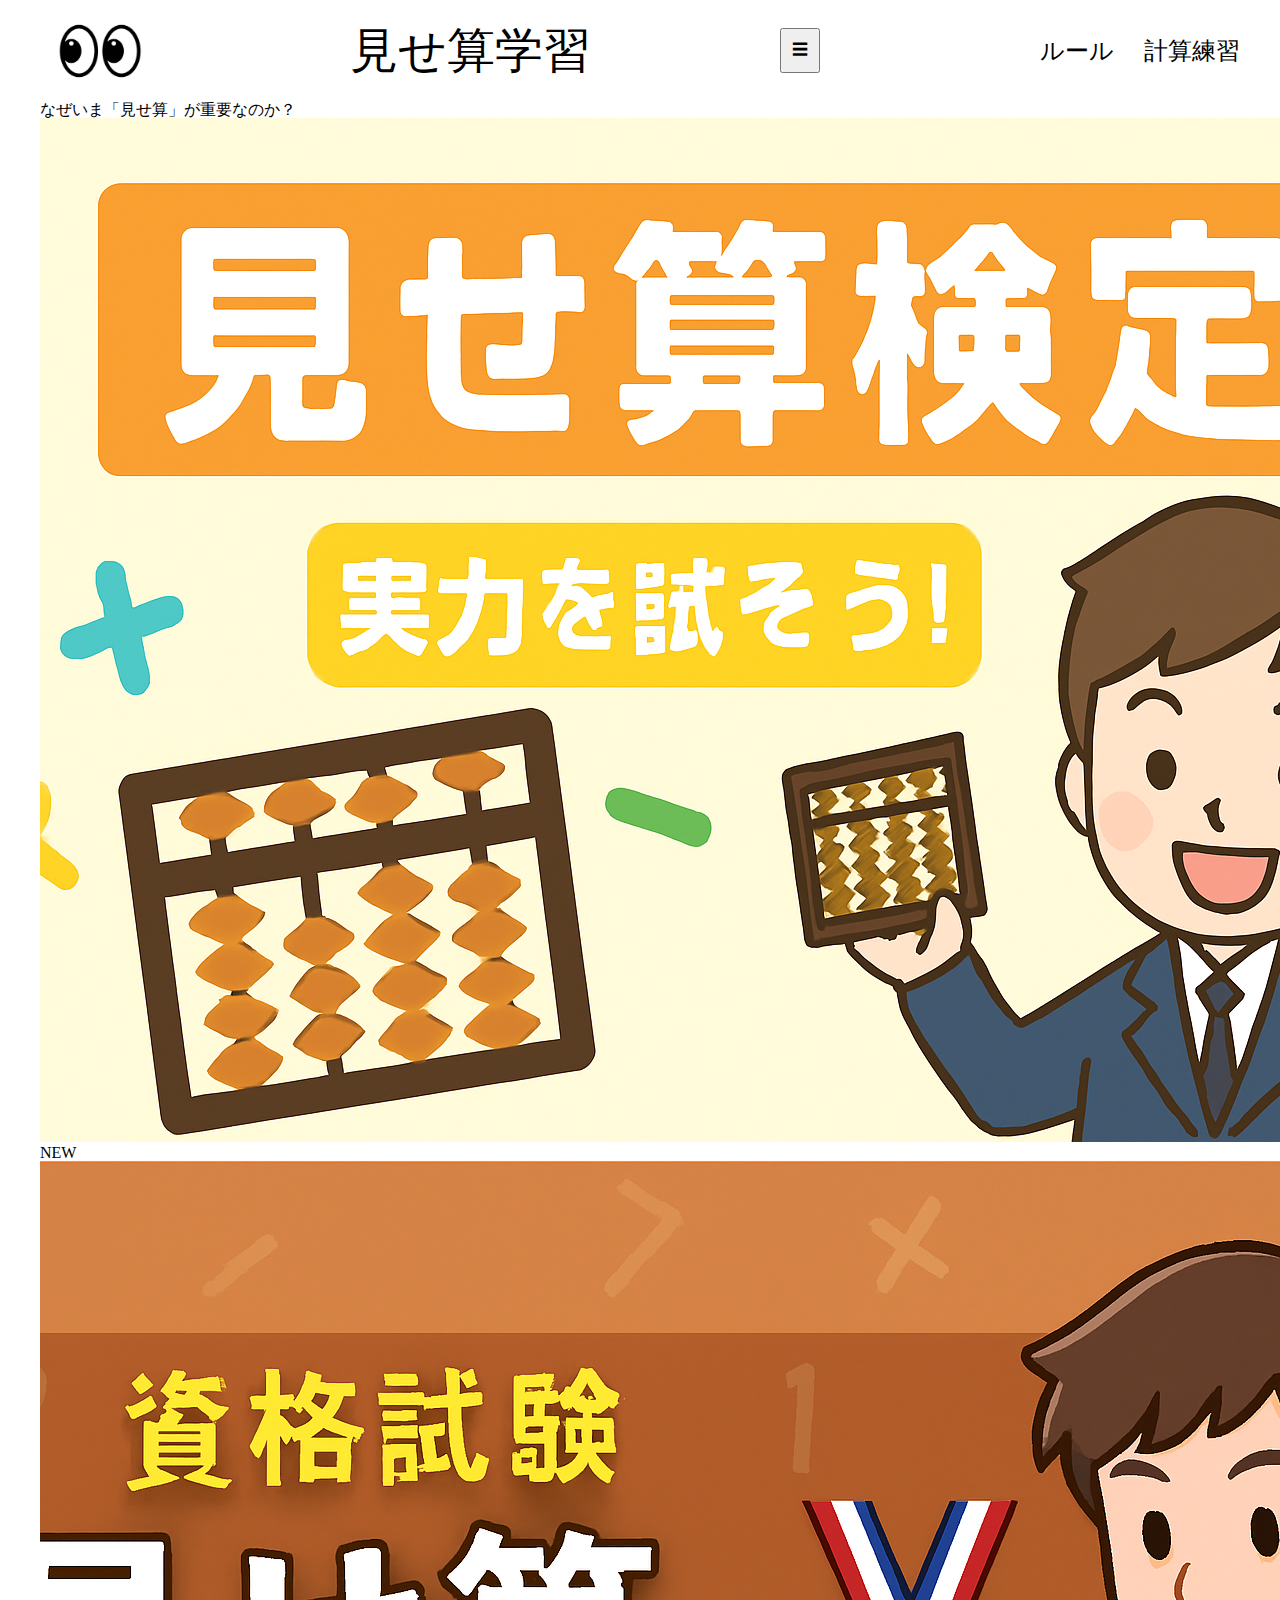
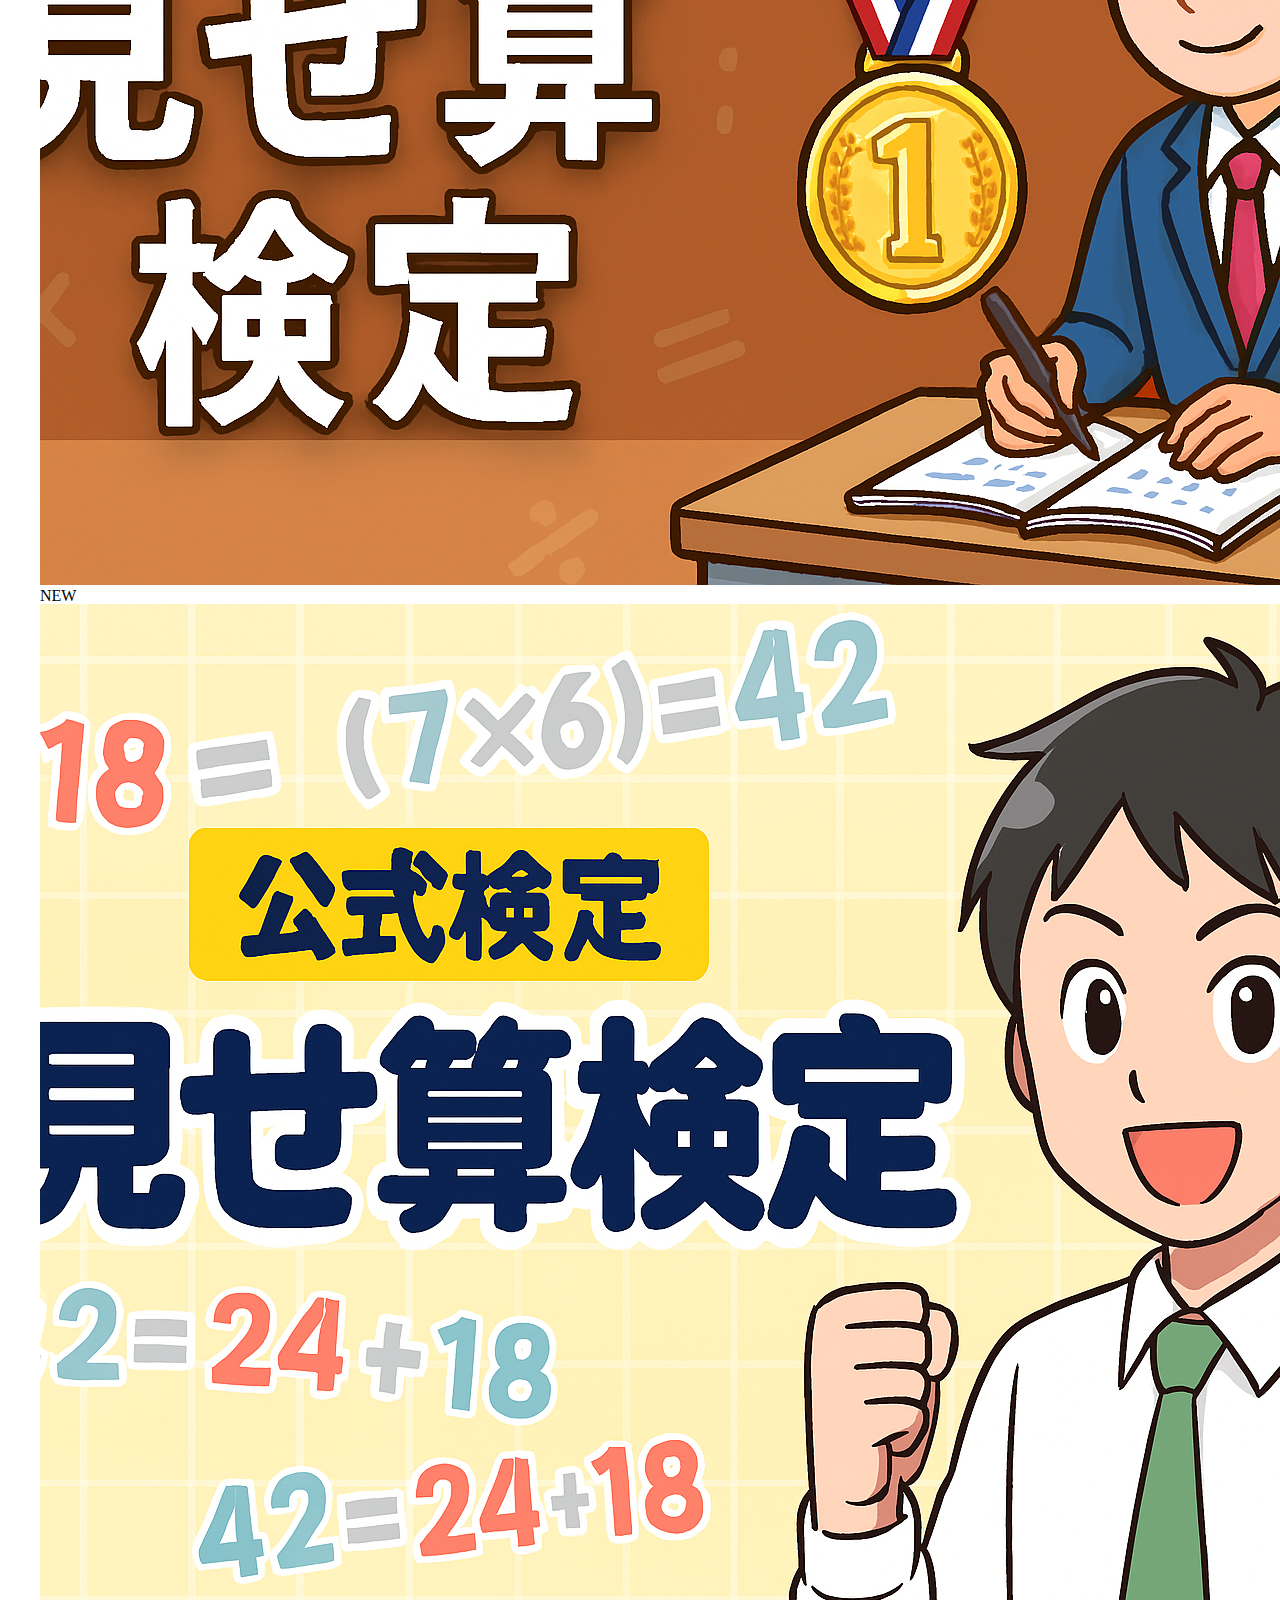
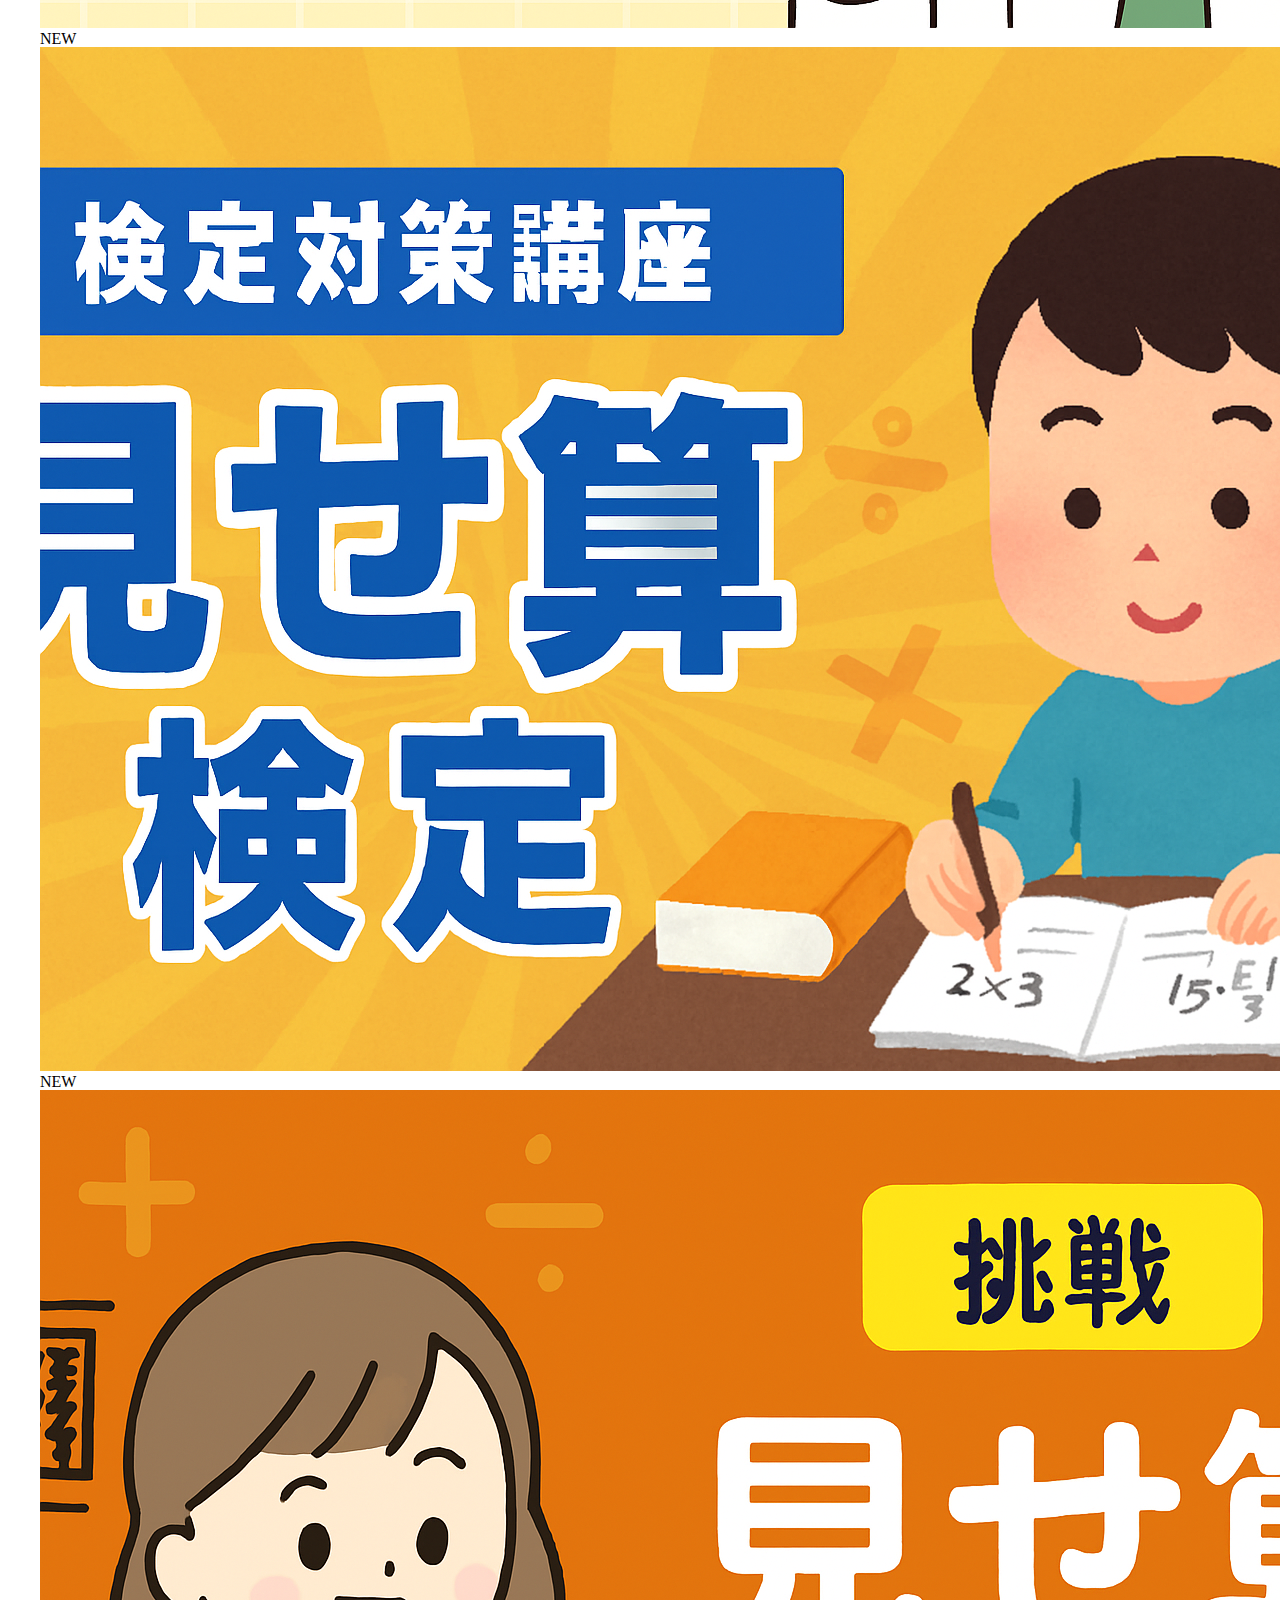
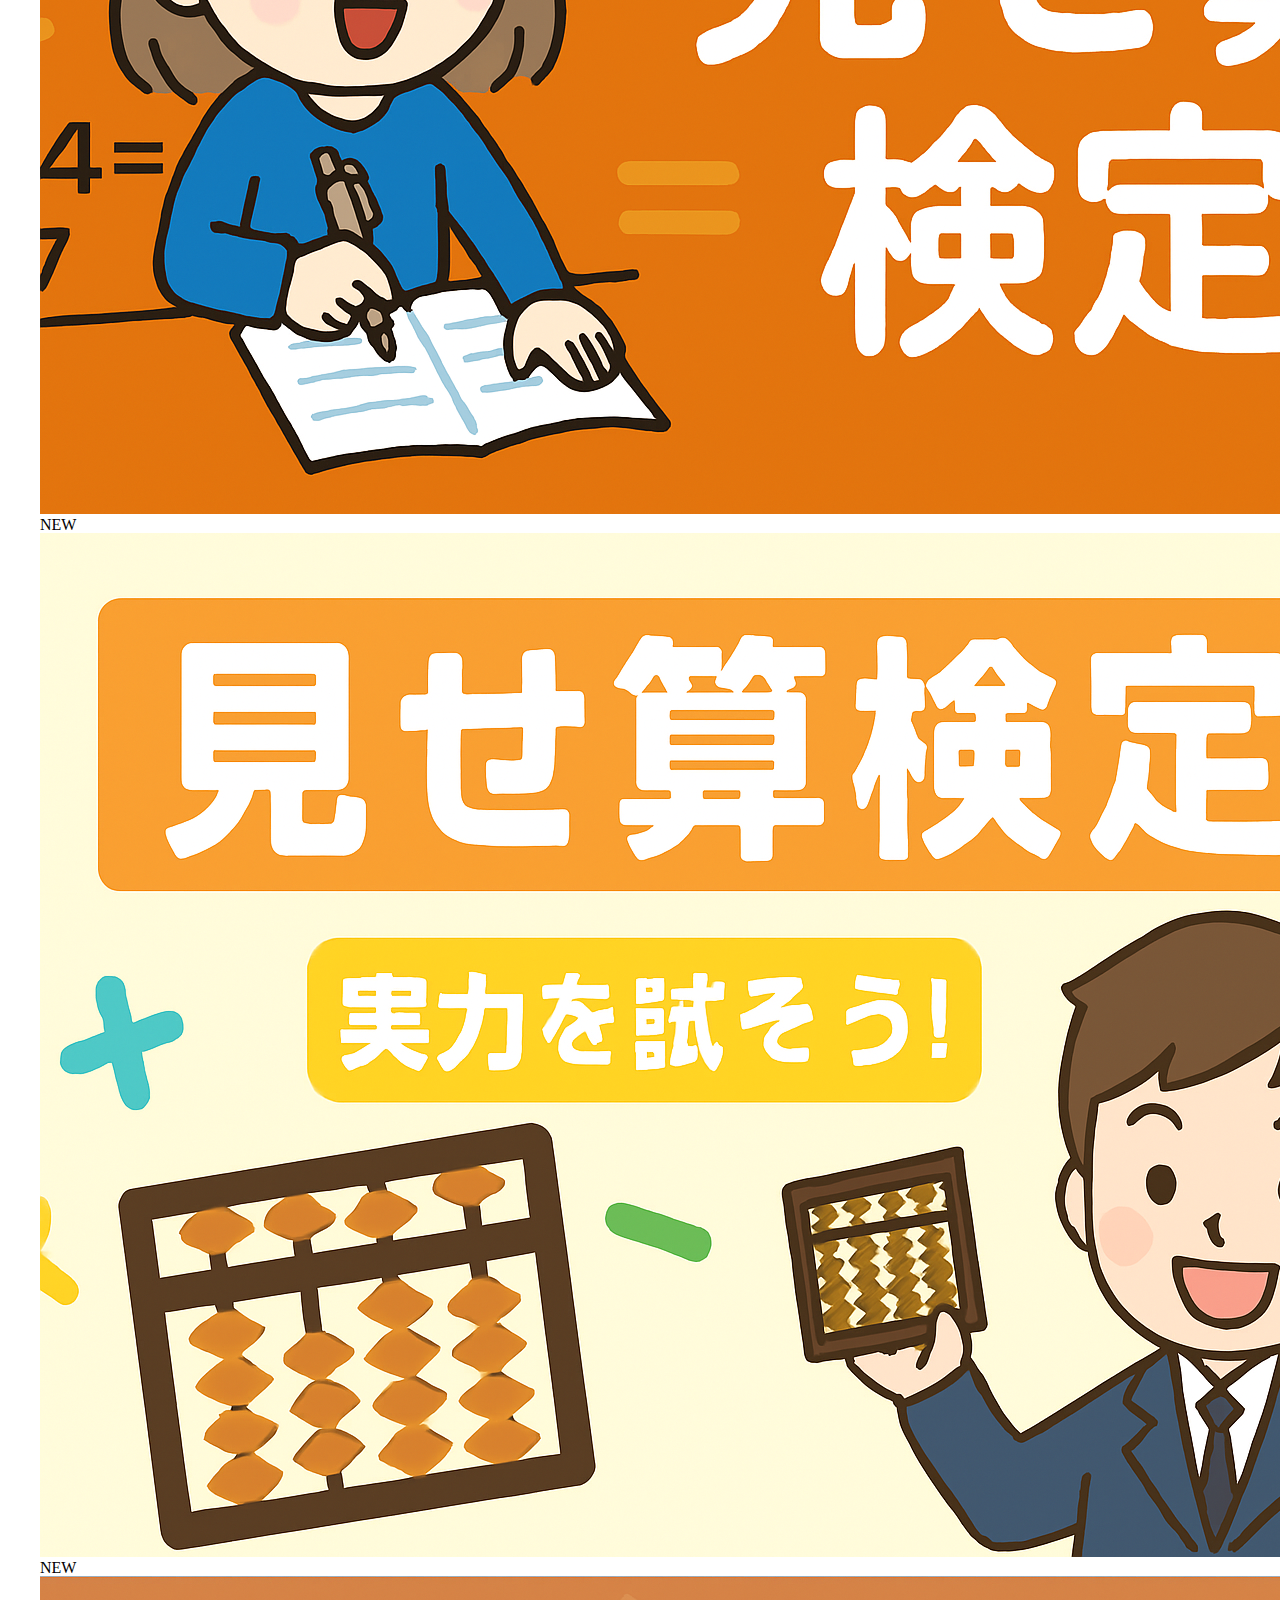
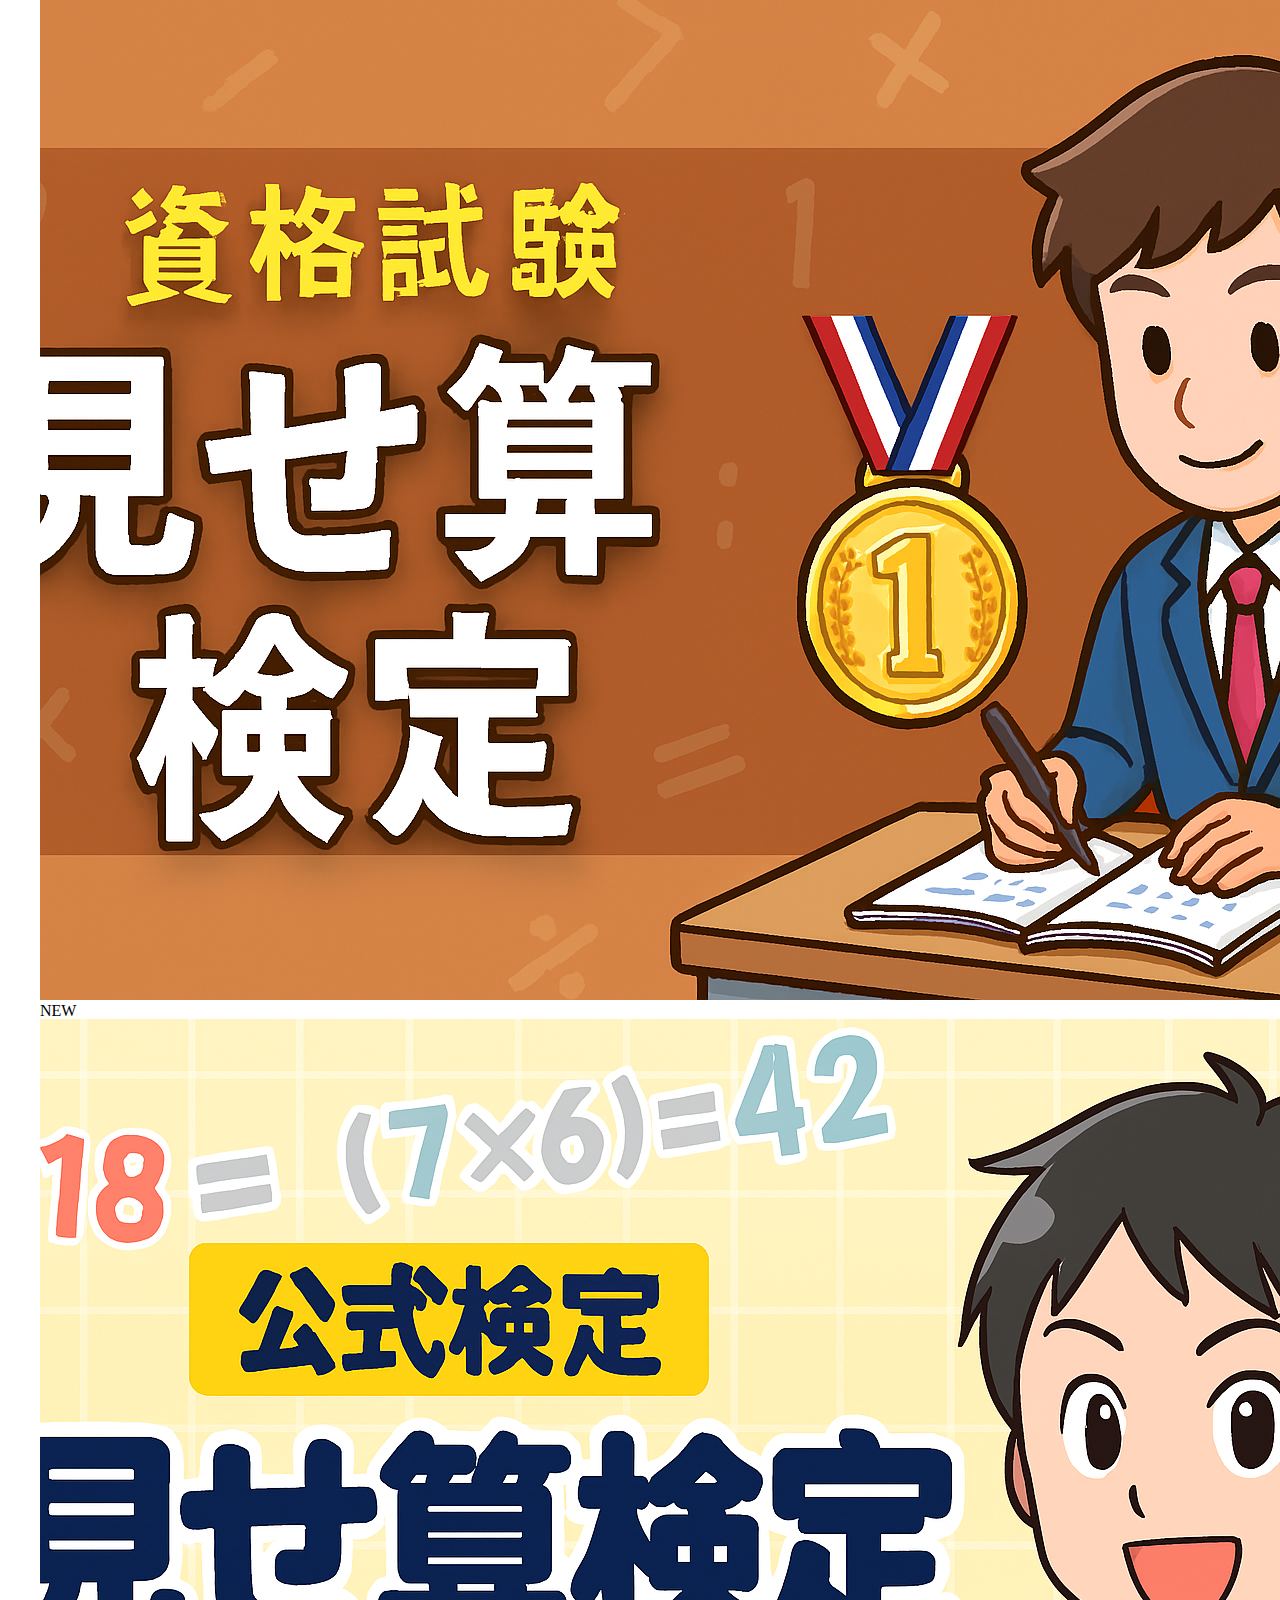
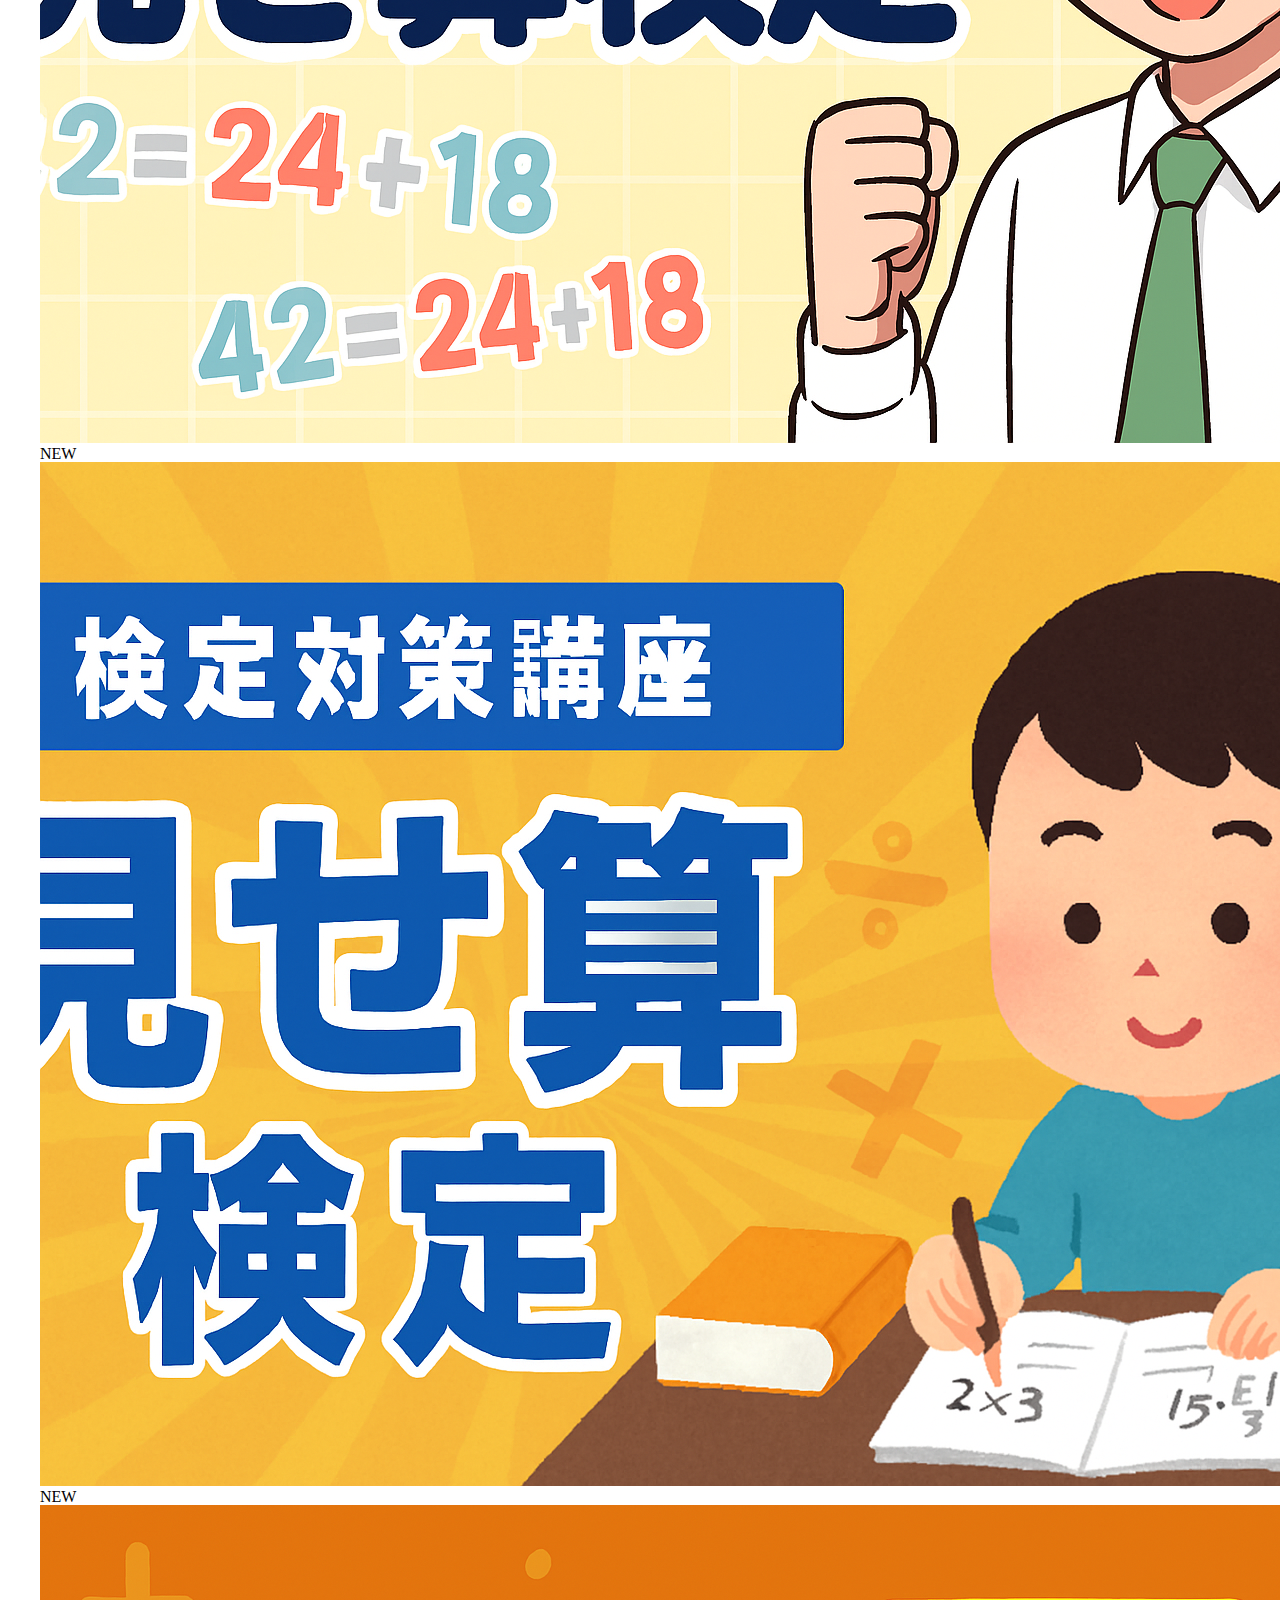
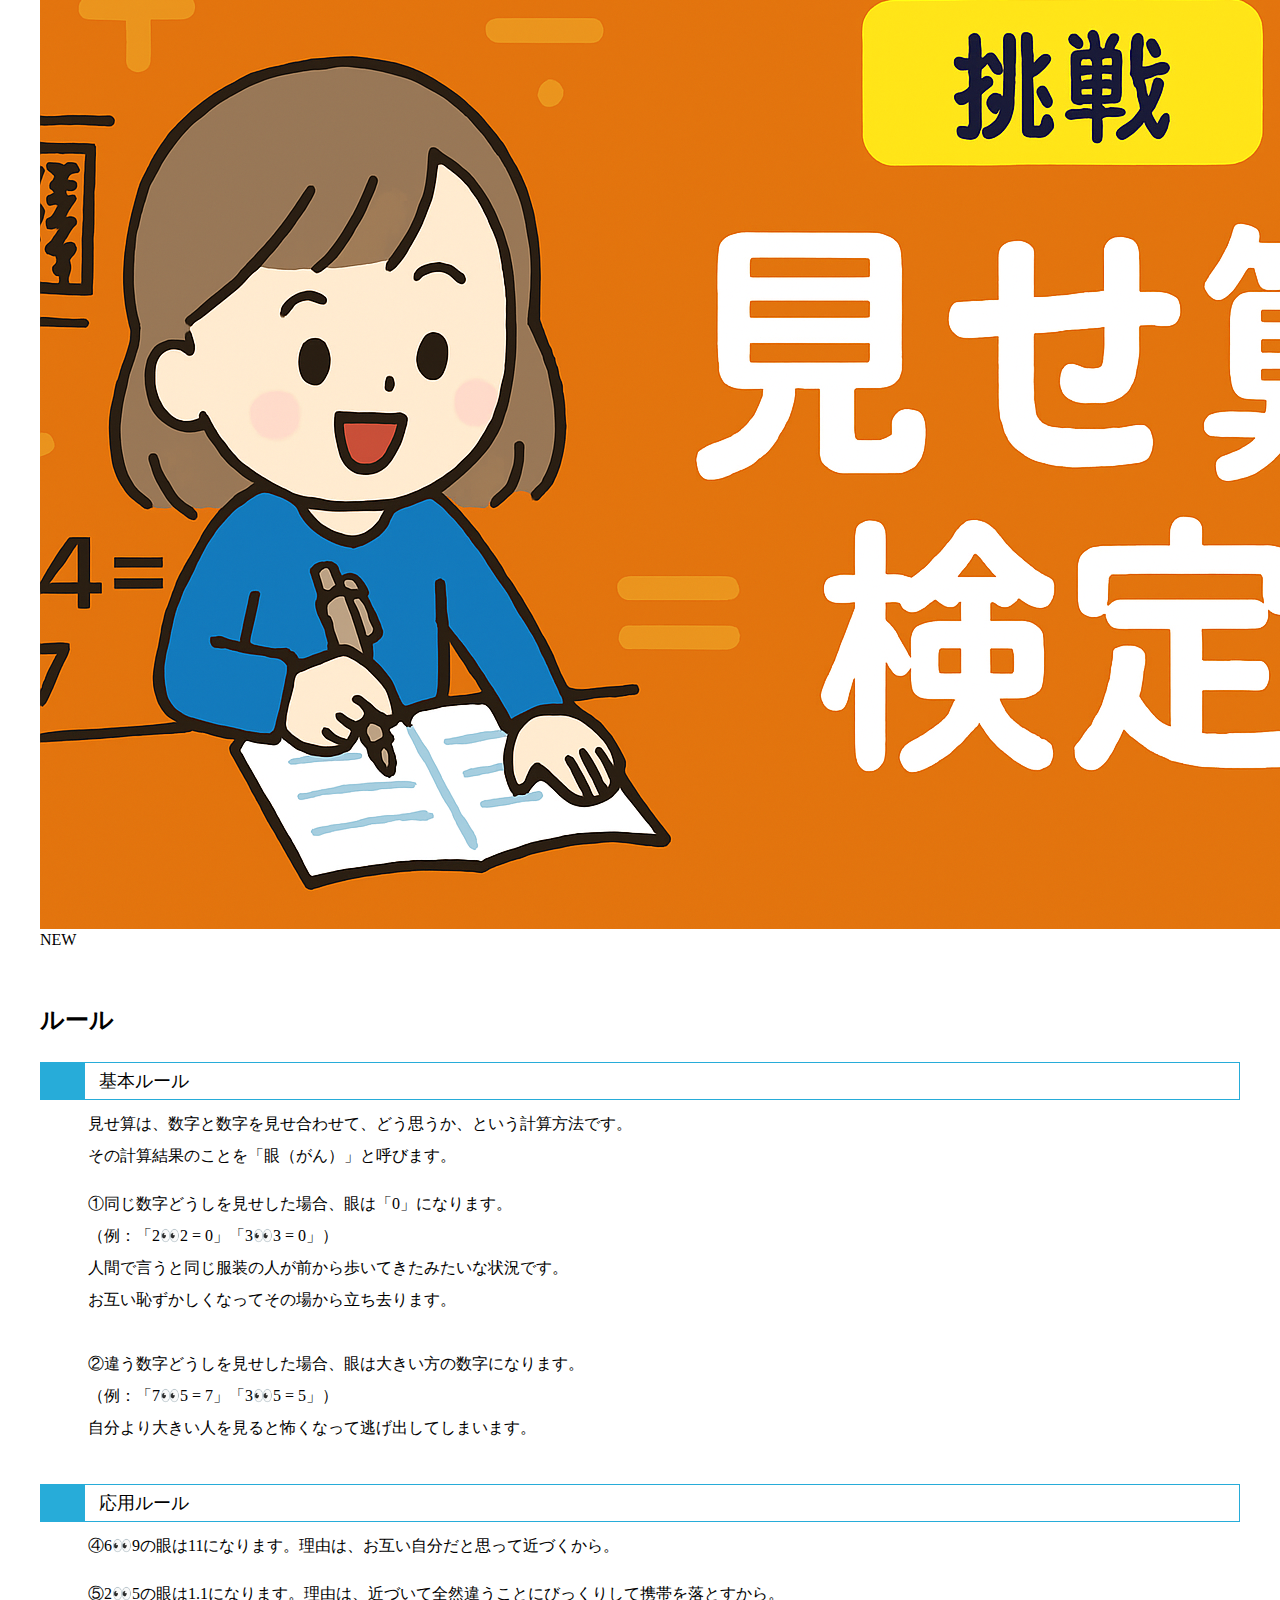
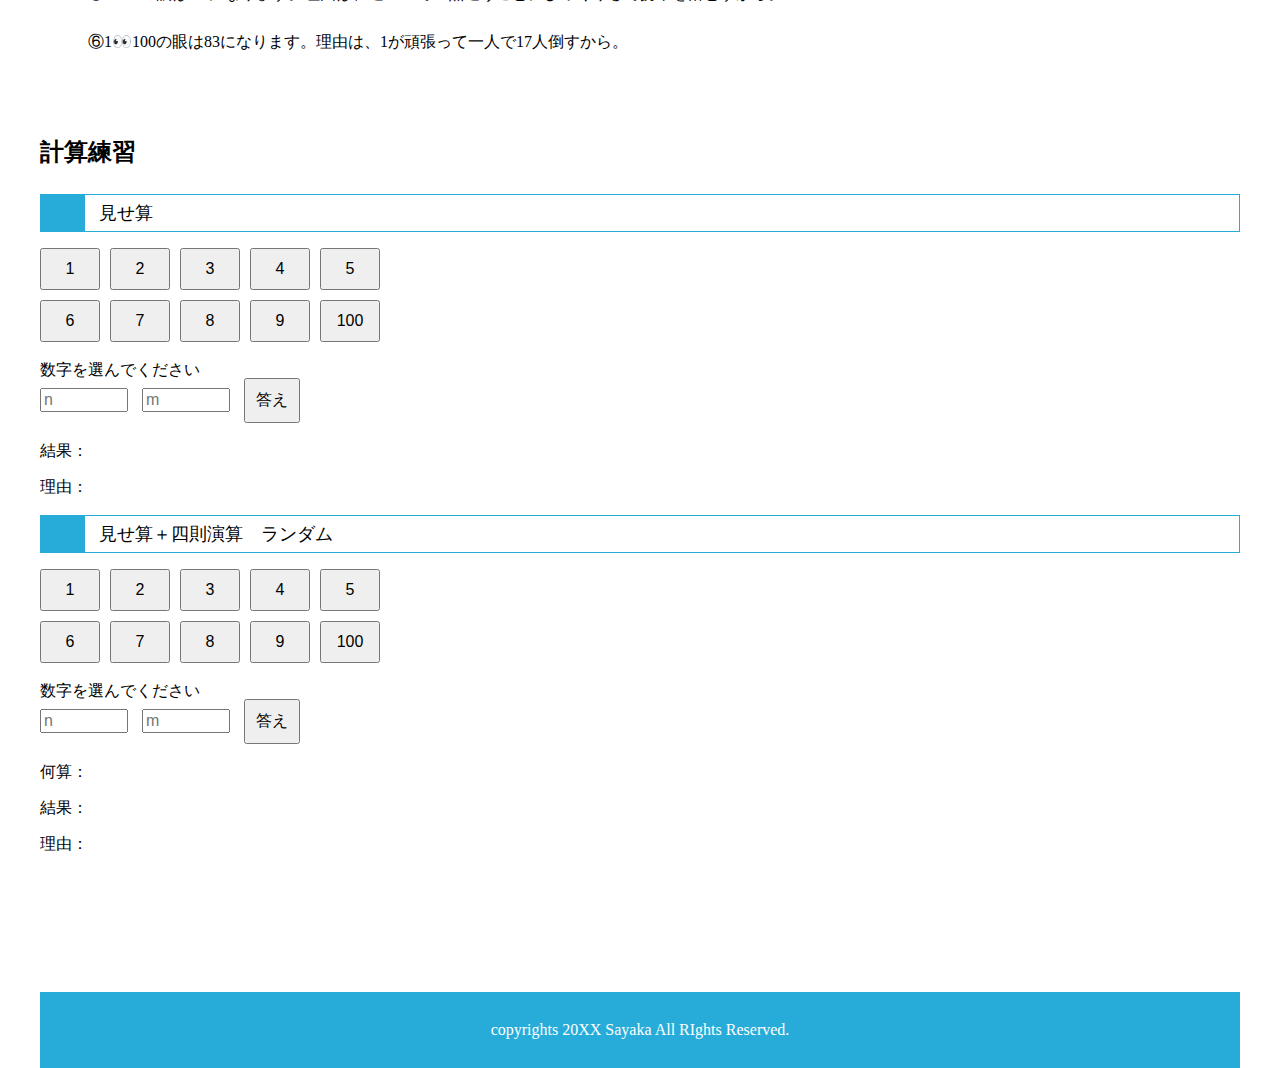
<file: index.html>
<!DOCTYPE html>
<html lang="ja">

<head>
  <meta charset="UTF-8">
  <meta name="viewport" content="width=device-width, initial-scale=1.0">
  <meta http-equiv="X-UA-Compatible" content="ie=edge">
  <title>見せ算学習</title>
  <link rel="stylesheet" href="css/reset.css">
  <link rel="stylesheet" href="css/style_misezan.css">
</head>

<body>
  <div class="wrap">

    <header class="header">
      <img src="img/logo.jpg" alt="ロゴ">
      <p>見せ算学習</p>

      <!-- ハンバーガーボタンを追加 -->
      <button class="menu-toggle" aria-label="メニューを開く">☰</button>

      <ul class="nav-links">
        <li><a href="#about">ルール</a></li>
        <li><a href="#training">計算練習</a></li>
      </ul>
    </header>

    <div class="mv">
      <p class="mv-text">なぜいま「見せ算」が重要なのか？</p>
    </div>


    <div class="content">
        <div class="carousel">
          <div class="banner" data-id="banner1">
            <img src="img/banner1.png" alt="Banner 1">
            <span class="label">NEW</span>
          </div>
          <div class="banner" data-id="banner2">
            <img src="img/banner2.png" alt="Banner 2">
            <span class="label">NEW</span>
          </div>
          <div class="banner" data-id="banner3">
            <img src="img/banner3.png" alt="Banner 3">
            <span class="label">NEW</span>
          </div>
          <div class="banner" data-id="banner4">
            <img src="img/banner4.png" alt="Banner 4">
            <span class="label">NEW</span>
          </div>
          <div class="banner" data-id="banner5">
            <img src="img/banner5.png" alt="Banner 5">
            <span class="label">NEW</span>
          </div>
          <div class="banner" data-id="banner1">
            <img src="img/banner1.png" alt="Banner 1">
            <span class="label">NEW</span>
          </div>
          <div class="banner" data-id="banner2">
            <img src="img/banner2.png" alt="Banner 2">
            <span class="label">NEW</span>
          </div>
          <div class="banner" data-id="banner3">
            <img src="img/banner3.png" alt="Banner 3">
            <span class="label">NEW</span>
          </div>
          <div class="banner" data-id="banner4">
            <img src="img/banner4.png" alt="Banner 4">
            <span class="label">NEW</span>
          </div>
          <div class="banner" data-id="banner5">
            <img src="img/banner5.png" alt="Banner 5">
            <span class="label">NEW</span>
          </div>
        </div>
        <div class="dots" id="dots" aria-label="スライドのページネーション" role="tablist"></div>
        <section id="about"></section>
        <div class="about-section">
            <h1>ルール</h1>
            <h2 class="rule-1">基本ルール</h2>
            <p>見せ算は、数字と数字を見せ合わせて、どう思うか、という計算方法です。</p>
            <p>その計算結果のことを「眼（がん）」と呼びます。</p><br>
            <p>①同じ数字どうしを見せした場合、眼は「0」になります。</p>
            <p>（例：「2👀2 = 0」「3👀3 = 0」）</p>
            <p>人間で言うと同じ服装の人が前から歩いてきたみたいな状況です。</p>
            <p>お互い恥ずかしくなってその場から立ち去ります。</p><br><br>
            <p>②違う数字どうしを見せした場合、眼は大きい方の数字になります。</p>
            <p>（例：「7👀5 = 7」「3👀5 = 5」）</p>
            <p>自分より大きい人を見ると怖くなって逃げ出してしまいます。</p><br><br>

            <h2 class="rule-2">応用ルール</h2>
            <p>④6👀9の眼は11になります。理由は、お互い自分だと思って近づくから。</p><br>
            <p>⑤2👀5の眼は1.1になります。理由は、近づいて全然違うことにびっくりして携帯を落とすから。</p><br>
            <p>⑥1👀100の眼は83になります。理由は、1が頑張って一人で17人倒すから。</p>
        </div>
        
        <section id="training"></section>
        <div class="training-section">
        <h1>計算練習</h1>
          <h2 class="training">見せ算</h2>
            <div class="button-grid" id="number-buttons"></div>
              <h3>数字を選んでください</h3>
                <input type="text" id="input1" placeholder="n">
                <input type="text" id="input2" placeholder="m">
                <button id="answer-btn">答え</button>
             <p id="result">結果：</p>
              <p id="reason">理由：</p>
          <h2 class="training">見せ算＋四則演算　ランダム</h2>
            <div class="button-grid2" id="number-buttons2"></div>
              <h3>数字を選んでください</h3>
                <input type="text" id="input3" placeholder="n">
                <input type="text" id="input4" placeholder="m">
                <button id="answer-btn2">答え</button>
              <p id="how">何算：</p>
              <p id="result2">結果：</p>
              <p id="reason2">理由：</p>
        </div>
    </div>
    <!-- /.content -->


    <div class="footer">
          copyrights 20XX Sayaka All RIghts Reserved.
    </div>
    <!-- /#footer -->
  </div>

  <script src="https://code.jquery.com/jquery-3.2.1.min.js"></script>
  <script src="js/misezan.js"></script>

</body>
</html>
</file>
<file: css/style_misezan.css>
/* 全体 */
.wrap {
    width: 1200px;
    margin: auto;
}


/* ヘッダー */
.header {
    display: flex;
    justify-content: space-between; /* 子要素を横幅いっぱいに等間隔に配置 */
    align-items: center;
}

.header img {
    width: 10%;
    height: auto;
}

.header p {
    font-size: 48px;
}

.header ul {
    display: flex;
    margin: 0;
    padding: 0;
}

.header li {
    margin-left: 30px;    /* listのテキストどうしの間隔調整 */
}

.header a {
    text-decoration: none;    /* aタグのリンクの下線を消す */
    color: #000000;   /* aタグのリンクの色を変える */
    font-size: 24px;
}


/* ルール */

.about-section {
    max-width: 1200px;
    text-align: left;
    margin: 0 auto;
    color: #000;
}

.about-section h1 {
    font-size: 24px;
    font-weight: bold;
    color: #000;
    margin-top: 60px;
    margin-bottom: 30px;
}

.about-section h2 {
    font-size: 18px;
    margin-bottom: 16px;
}

.about-section p {
    font-size: 16px;
    margin-bottom: 16px;
    text-indent: 3em;
}

.about-section h2 {
	position: relative;
	padding: 0.5em 0.75em;
	border: solid 1px #27acd9;
	border-left: solid 2.5em #27acd9;
}

h2:before {
	position: absolute;
	/* content: "\f0eb"; */
	font-weight: 900;
	color: #fff;
	padding: 0;
	left: -1.6em;
	top: 50%;
}



/* 計算練習 */

.training-section {
    max-width: 1200px;
    text-align: left;
    margin-top: 90px;
    color: #000;
}

.training-section h1 {
    font-size: 24px;
    font-weight: bold;
    color: #000;
    margin-bottom: 30px;
}

.training-section h2 {
    font-size: 18px;
    margin-bottom: 16px;
}

.training-section h2 {
	position: relative;
	padding: 0.5em 0.75em;
	border: solid 1px #27acd9;
	border-left: solid 2.5em #27acd9;
}

h2:before {
	position: absolute;
	/* content: "\f0eb"; */
	font-weight: 900;
	color: #fff;
	padding: 0;
	left: -1.6em;
	top: 50%;
}

.button-grid {
      display: grid;
      grid-template-columns: repeat(5, 60px);
      gap: 10px;
      margin-bottom: 20px;
    }
    button {
      padding: 10px;
      font-size: 16px;
    }
    input {
      width: 80px;
      font-size: 16px;
      margin-right: 10px;
    }

.button-grid2 {
      display: grid;
      grid-template-columns: repeat(5, 60px);
      gap: 10px;
      margin-bottom: 20px;
    }
    button #answer-btn2 {
      padding: 10px;
      font-size: 16px;
    }
    input #input3 #input4 {
      width: 80px;
      font-size: 16px;
      margin-right: 10px;
    }


#result {
  margin-top: 20px;
}

#reason {
  margin-top: 20px;
  margin-bottom: 20px;
}

#result2 {
  margin-top: 20px;
}

#how {
  margin-top: 20px;
}

#reason2 {
  margin: 20px auto;
}


/* footer */
.footer {
  background: #27acd9;
  text-align: center;
  color: white;
  padding-top: 30px;
  padding-bottom: 30px;
  margin-top: 140px;
}
</file>
